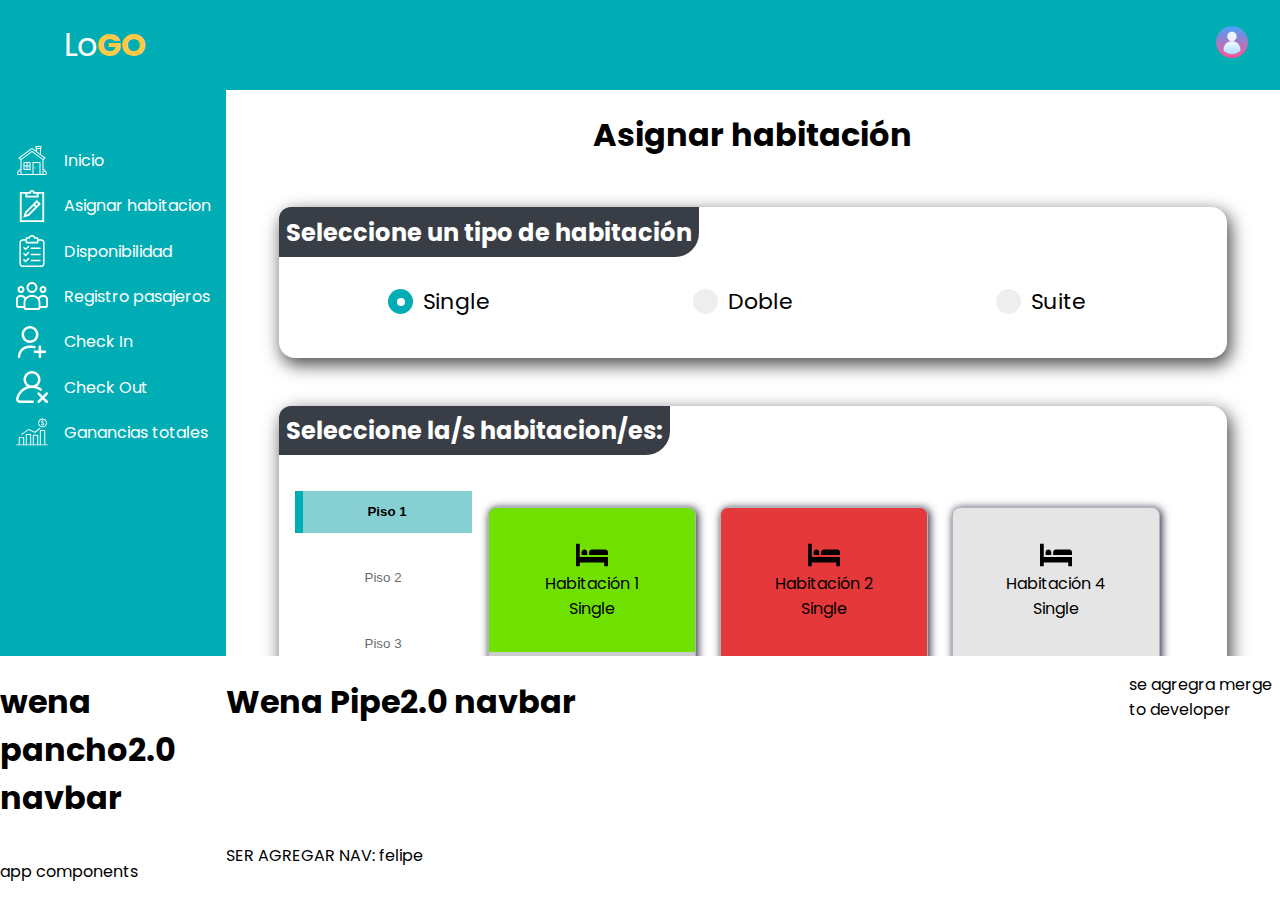
<file: index.html>
<!DOCTYPE html>
<html lang="en">

<head>
    <meta charset="UTF-8">
    <meta http-equiv="X-UA-Compatible" content="IE=edge">
    <meta name="viewport" content="width=device-width, initial-scale=1.0">
    <link rel="stylesheet" href="style.css">
    <title>Document</title>
</head>

<body>

    <h1>wena pancho2.0 navbar</h1>
    <h1>Wena Pipe2.0 navbar</h1>

    <p>se agregra merge to developer</p>

    <p>app components</p>

    <nav>SER AGREGAR NAV: felipe</nav>

    <!-- bloque
    bloque--modificado
    bloque__elemento
    bloque__elemento--modificado -->

    <div class="main-top">
        <span class="main-top__logo">
            Lo<span>GO</span>
        </span>

        <div class="main-top__profile">
            <img src="img/user.svg" class="user-profile" alt="Profile">
        </div>
    </div>

    <nav class="main-sidebar">
        <a href="#" class="sidebar-link">
            <img src="img/home.svg" alt="" class="sidebar-link__icon">
            <span>Inicio</span>
        </a>
        <a href="#" class="sidebar-link">
            <img src="img/task.svg" alt="" class="sidebar-link__icon">
            <span>Asignar habitacion</span>
        </a>
        <a href="disponibilidad.html" class="sidebar-link">
            <img src="img/clipboard.svg" alt="" class="sidebar-link__icon">
            <span>Disponibilidad</span>
        </a>
        <a href="#" class="sidebar-link">
            <img src="img/customer.svg" alt="" class="sidebar-link__icon">
            <span>Registro pasajeros</span>
        </a>
        <a href="#" class="sidebar-link">
            <img src="img/add-user.svg" alt="" class="sidebar-link__icon">
            <span>Check In</span>
        </a>
        <a href="#" class="sidebar-link">
            <img src="img/remove-user.svg" alt="" class="sidebar-link__icon">
            <span>Check Out</span>
        </a>
        <a href="#" class="sidebar-link">
            <img src="img/bars.svg" alt="" class="sidebar-link__icon">
            <span>Ganancias totales</span>
        </a>
    </nav>

    <div class="main-content">
        <div class="main-principal">
            <h1>Asignar habitación</h1>

            <div class="main-section">
                <h2 class="section__title">Seleccione un tipo de habitación</h2>
                <form class="section__inputs" id="form-tipoHab">
                    <label for="single" class="inputs">Single
                        <input type="radio" id="single" name="tipo-hab" value="single" checked="checked">
                        <span for="single" class="checkmark"></span>
                    </label>

                    <label for="doble" class="inputs">Doble
                        <input type="radio" id="doble" name="tipo-hab" value="doble">
                        <span class="checkmark"></span>
                    </label>

                    <label for="suite" class="inputs">Suite
                        <input type="radio" id="suite" name="tipo-hab" value="suite">
                        <span class="checkmark"></span>
                    </label>
                </form>
            </div>

            <div class="main-section">
                <h2 class="section__title">Seleccione la/s habitacion/es:</h2>
                <div class="section__disponibility">
                    <div id="btn-pisos" class="section__pisos">
                        <button id="piso-1" class="piso piso--selected">Piso 1</button>
                        <button id="piso-2" class="piso">Piso 2</button>
                        <button id="piso-3" class="piso">Piso 3</button>
                    </div>
                    <div class="section__habitaciones" id="lista-habitaciones">

                    </div>
                </div>
            </div>

            <div class="main-section">
                <h2 class="section__title">Ingresar datos personales:</h2>
                <form class="section__formulario" id="form-tipoHab">
                    <div class="form__group col-6">
                        <label for="">Nombres</label>
                        <input type="text">
                    </div>
                    <div class="form__group col-6">
                        <label for="">Apellidos</label>
                        <input type="text">
                    </div>
                    <div class="form__group col-4">
                        <label for="">Rut</label>
                        <input type="text">
                    </div>
                    <div class="form__group col-4">
                        <label for="">Teléfono</label>
                        <input type="text">
                    </div>
                    <div class="form__group col-4">
                        <label for="">Fecha de Nacimiento</label>
                        <input type="date">
                    </div>
                    <div class="form__group col-6">
                        <label for="">Correo electrónico</label>
                        <input type="email">
                    </div>
                    <div class="form__group col-6">
                        <label for="">Confirme su Correo Electrónico</label>
                        <input type="email">
                    </div>
                    <div class="form__group col-medio">
                        <label for="">Fechas de estadía</label>
                        <input type="date" id="picket-estadia" value="">
                    </div>
                </form>
            </div>

            <div class="main-section">
                <h2 class="section__title">Confirmación de ocupación:</h2>
                <div class="section__inputs">
                    <div class="main-content__input input1">
                        <input type="button" value="Cancelar">
                    </div>

                    <div class="main-content__input input2">
                        <input type="button" value="Confirmar">
                    </div>
                </div>
            </div>

        </div>
    </div>

    <template id="template-habitacion">
        <div class="habitacion habitacion--free">
            <div class="habitacion__datos">
                <img class="icon-habitacion" src="img/bed.svg" alt="">
                <span id="num-habitacion">Habitación 1</span>
                <span id="tipo-habitacion">Tipo: </span>
            </div>
            <button class="btn__habitacion" id="btn-habitacion">Asignar</button>
        </div>
    </template>

    <script src="js/app.js"></script>

</body>

</html>
</file>
<file: style.css>
@import url("https://fonts.googleapis.com/css2?family=Poppins:ital,wght@0,400;1,700&display=swap");
*, *:before, *:after {
  -webkit-box-sizing: inherit;
          box-sizing: inherit;
}

body {
  margin: 0;
  background-color: white;
  font-family: "Poppins";
  height: 100vh;
  display: -ms-grid;
  display: grid;
  -ms-grid-columns: 0.75fr 3fr 0.5fr;
      grid-template-columns: 0.75fr 3fr 0.5fr;
  -ms-grid-rows: 10% 1fr 10%;
      grid-template-rows: 10% 1fr 10%;
      grid-template-areas: "main-top main-top main-top" "main-sidebar main-content main-content" "main-sidebar main-content main-content";
}

.main-top {
  -ms-grid-row: 1;
  -ms-grid-column: 1;
  -ms-grid-column-span: 3;
  grid-area: main-top;
  color: white;
  display: -webkit-box;
  display: -ms-flexbox;
  display: flex;
  background-color: #00adb5;
  text-align: center;
  -webkit-box-align: center;
      -ms-flex-align: center;
          align-items: center;
  place-content: space-between;
}

.main-top__profile {
  margin-right: 2em;
}

.main-top__profile img {
  width: 2em;
  height: 2em;
  cursor: pointer;
}

.main-top__logo {
  margin-left: 2em;
  font-size: 2em;
}

.main-top__logo span {
  font-weight: bold;
  color: #ffc947;
}

.main-sidebar {
  -ms-grid-row: 2;
  -ms-grid-row-span: 2;
  -ms-grid-column: 1;
  grid-area: main-sidebar;
  background-color: #00adb5;
}

.main-sidebar .sidebar-link {
  width: 100%;
  height: 8%;
  -webkit-box-sizing: border-box;
          box-sizing: border-box;
  display: -webkit-box;
  display: -ms-flexbox;
  display: flex;
  -webkit-box-pack: start;
      -ms-flex-pack: start;
          justify-content: flex-start;
  -webkit-box-align: center;
      -ms-flex-align: center;
          align-items: center;
  text-decoration: none;
  color: white;
}

.main-sidebar .sidebar-link span {
  width: 100%;
}

.main-sidebar .sidebar-link img {
  width: 2em;
  height: 2em;
  margin: 0 1em;
}

.main-sidebar .sidebar-link:first-child {
  margin-top: 3em;
}

.main-sidebar .sidebar-link:hover {
  background-color: #393e46;
  -webkit-transition: .5s;
  transition: .5s;
  -webkit-transform: scale(1.02);
          transform: scale(1.02);
}

.main-content {
  -ms-grid-row: 2;
  -ms-grid-row-span: 2;
  -ms-grid-column: 2;
  -ms-grid-column-span: 2;
  grid-area: main-content;
  display: -webkit-box;
  display: -ms-flexbox;
  display: flex;
  -webkit-box-pack: center;
      -ms-flex-pack: center;
          justify-content: center;
  overflow-y: scroll;
}

.main-section {
  margin-top: 3em;
  display: -webkit-box;
  display: -ms-flexbox;
  display: flex;
  padding: 0 2em 2em 0;
  -webkit-box-orient: vertical;
  -webkit-box-direction: normal;
      -ms-flex-direction: column;
          flex-direction: column;
  border-radius: 1em;
  -webkit-box-shadow: 3px 6px 17px 1px rgba(0, 0, 0, 0.7);
          box-shadow: 3px 6px 17px 1px rgba(0, 0, 0, 0.7);
  /*Asignar habitacion > seccion de pisos y habitaciones disponibles*/
}

.main-section .section__title {
  padding: .3em;
  border-radius: .5em 0 1em 0;
  background-color: #393e46;
  margin-top: 0;
  width: -webkit-max-content;
  width: -moz-max-content;
  width: max-content;
  color: white;
}

.main-section .section__inputs {
  display: -webkit-box;
  display: -ms-flexbox;
  display: flex;
  -ms-flex-pack: distribute;
      justify-content: space-around;
  padding: .5em;
  /* Hide the browser's default radio button */
  /* Create a custom radio button */
  /* On mouse-over, add a grey background color */
  /* When the radio button is checked, add a blue background */
  /* Create the indicator (the dot/circle - hidden when not checked) */
  /* Show the indicator (dot/circle) when checked */
  /* Style the indicator (dot/circle) */
}

.main-section .section__inputs .inputs {
  display: -webkit-box;
  display: -ms-flexbox;
  display: flex;
  -webkit-box-pack: center;
      -ms-flex-pack: center;
          justify-content: center;
  -webkit-box-align: center;
      -ms-flex-align: center;
          align-items: center;
  position: relative;
  padding-left: 35px;
  cursor: pointer;
  font-size: 22px;
  -webkit-user-select: none;
  -moz-user-select: none;
  -ms-user-select: none;
  user-select: none;
}

.main-section .section__inputs .inputs input {
  position: absolute;
  opacity: 0;
  cursor: pointer;
}

.main-section .section__inputs .checkmark {
  position: absolute;
  left: 0;
  height: 25px;
  width: 25px;
  background-color: #eee;
  border-radius: 50%;
}

.main-section .section__inputs .inputs:hover input ~ .checkmark {
  background-color: #ccc;
}

.main-section .section__inputs .inputs input:checked ~ .checkmark {
  background-color: #00adb5;
}

.main-section .section__inputs .checkmark:after {
  content: "";
  position: absolute;
  display: none;
}

.main-section .section__inputs .inputs input:checked ~ .checkmark:after {
  display: block;
}

.main-section .section__inputs .inputs .checkmark:after {
  top: 9px;
  left: 9px;
  width: 8px;
  height: 8px;
  border-radius: 50%;
  background: white;
}

.main-section .section__formulario {
  height: auto;
  display: -ms-grid;
  display: grid;
  -ms-grid-columns: (1fr)[12];
      grid-template-columns: repeat(12, 1fr);
  -ms-grid-rows: 1fr 1fr;
      grid-template-rows: 1fr 1fr;
  grid-auto-rows: 1fr;
}

.main-section .section__formulario .form__group {
  -webkit-box-sizing: border-box;
          box-sizing: border-box;
  display: -webkit-box;
  display: -ms-flexbox;
  display: flex;
  -webkit-box-orient: vertical;
  -webkit-box-direction: normal;
      -ms-flex-direction: column;
          flex-direction: column;
  margin: 2em 3em;
  min-width: 0;
}

.main-section .section__formulario .form__group label {
  margin-bottom: .5em;
  font-size: 1em;
}

.main-section .section__formulario .form__group input {
  font-size: 1.5em;
}

.main-section .section__formulario .col-medio {
  -ms-grid-column: 4;
  -ms-grid-column-span: 6;
  grid-column: 4 / 10;
}

.main-section .section__formulario .col-4 {
  grid-column: span 4;
}

.main-section .section__formulario .col-6 {
  grid-column: span 6;
}

.main-section .section__formulario .col-12 {
  grid-column: span 12;
}

.main-section .section__disponibility {
  padding: 1em;
  display: -ms-grid;
  display: grid;
  -ms-grid-columns: 20% 1fr;
      grid-template-columns: 20% 1fr;
}

.main-section .section__pisos {
  display: -webkit-box;
  display: -ms-flexbox;
  display: flex;
  -webkit-box-orient: vertical;
  -webkit-box-direction: normal;
      -ms-flex-direction: column;
          flex-direction: column;
  -ms-flex-wrap: wrap;
      flex-wrap: wrap;
  -webkit-box-pack: start;
      -ms-flex-pack: start;
          justify-content: flex-start;
  gap: 1.5em;
}

.main-section .section__habitaciones {
  padding: 1em;
  width: 100%;
  display: -webkit-box;
  display: -ms-flexbox;
  display: flex;
  -ms-flex-wrap: wrap;
      flex-wrap: wrap;
  gap: 1.5em;
}

.main-section:last-child {
  margin-bottom: 5em;
}

.main-principal {
  width: 90%;
}

.main-principal h1 {
  text-align: center;
}

.piso {
  opacity: 0.6;
  -webkit-transition: 0.3s;
  transition: 0.3s;
  border: none;
  background-color: white;
  text-decoration: none;
  -webkit-box-sizing: border-box;
          box-sizing: border-box;
  padding: 1em;
  width: 100%;
  cursor: pointer;
}

.piso--selected {
  border-left: 0.6em solid #00adb5;
  opacity: 1;
  background-color: #86cfd3;
  font-weight: bold;
}

.piso:hover {
  opacity: 1;
  background-color: #86cfd3;
}

.habitacion__datos img {
  width: 2em;
  height: 2em;
}

.habitacion {
  -webkit-box-sizing: border-box;
          box-sizing: border-box;
  height: 13em;
  width: 13em;
  border-radius: .5em;
  border: 1.5px solid #adb5bd;
  -webkit-box-shadow: .1rem .1rem .5rem #2b2d42;
          box-shadow: .1rem .1rem .5rem #2b2d42;
  display: -webkit-box;
  display: -ms-flexbox;
  display: flex;
  -webkit-box-orient: vertical;
  -webkit-box-direction: normal;
      -ms-flex-direction: column;
          flex-direction: column;
  -webkit-box-align: center;
      -ms-flex-align: center;
          align-items: center;
}

.habitacion .btn__habitacion {
  width: 100%;
  height: 20%;
  border: none;
  cursor: pointer;
  background-color: #ccc;
  -webkit-transition-delay: .1s;
          transition-delay: .1s;
  -webkit-transition-duration: .25s;
          transition-duration: .25s;
}

.habitacion .btn__habitacion:hover {
  background-color: #00adb5;
}

.habitacion__datos {
  display: -webkit-box;
  display: -ms-flexbox;
  display: flex;
  -webkit-box-orient: vertical;
  -webkit-box-direction: normal;
      -ms-flex-direction: column;
          flex-direction: column;
  -webkit-box-pack: center;
      -ms-flex-pack: center;
          justify-content: center;
  -webkit-box-align: center;
      -ms-flex-align: center;
          align-items: center;
  height: 70%;
  width: 100%;
}

.habitacion--free {
  background-color: #70e000;
}

.habitacion--occupied {
  background-color: #e5383b;
}

.habitacion--maintenance {
  background-color: #e5e5e5;
}

.habitacion--selected {
  background-color: #00adb5;
}

.dataTable-bottom {
  background-color: #00adb5;
}

@media only screen and (max-width: 1080px) {
  body {
    height: 100vh;
    display: -ms-grid;
    display: grid;
    -ms-grid-columns: 70px 3fr 0.5fr;
        grid-template-columns: 70px 3fr 0.5fr;
    -ms-grid-rows: 10% 1fr 10%;
        grid-template-rows: 10% 1fr 10%;
        grid-template-areas: "main-top main-top main-top" "main-sidebar main-content main-content" "main-sidebar main-content main-content";
  }
  .main-sidebar {
    width: auto;
  }
  .main-sidebar span {
    display: none;
  }
  .main-section .section__habitaciones {
    -webkit-box-pack: center;
        -ms-flex-pack: center;
            justify-content: center;
  }
  .main-section .section__formulario {
    display: -webkit-box;
    display: -ms-flexbox;
    display: flex;
    -webkit-box-orient: vertical;
    -webkit-box-direction: normal;
        -ms-flex-direction: column;
            flex-direction: column;
  }
}
/*# sourceMappingURL=style.css.map */
</file>
